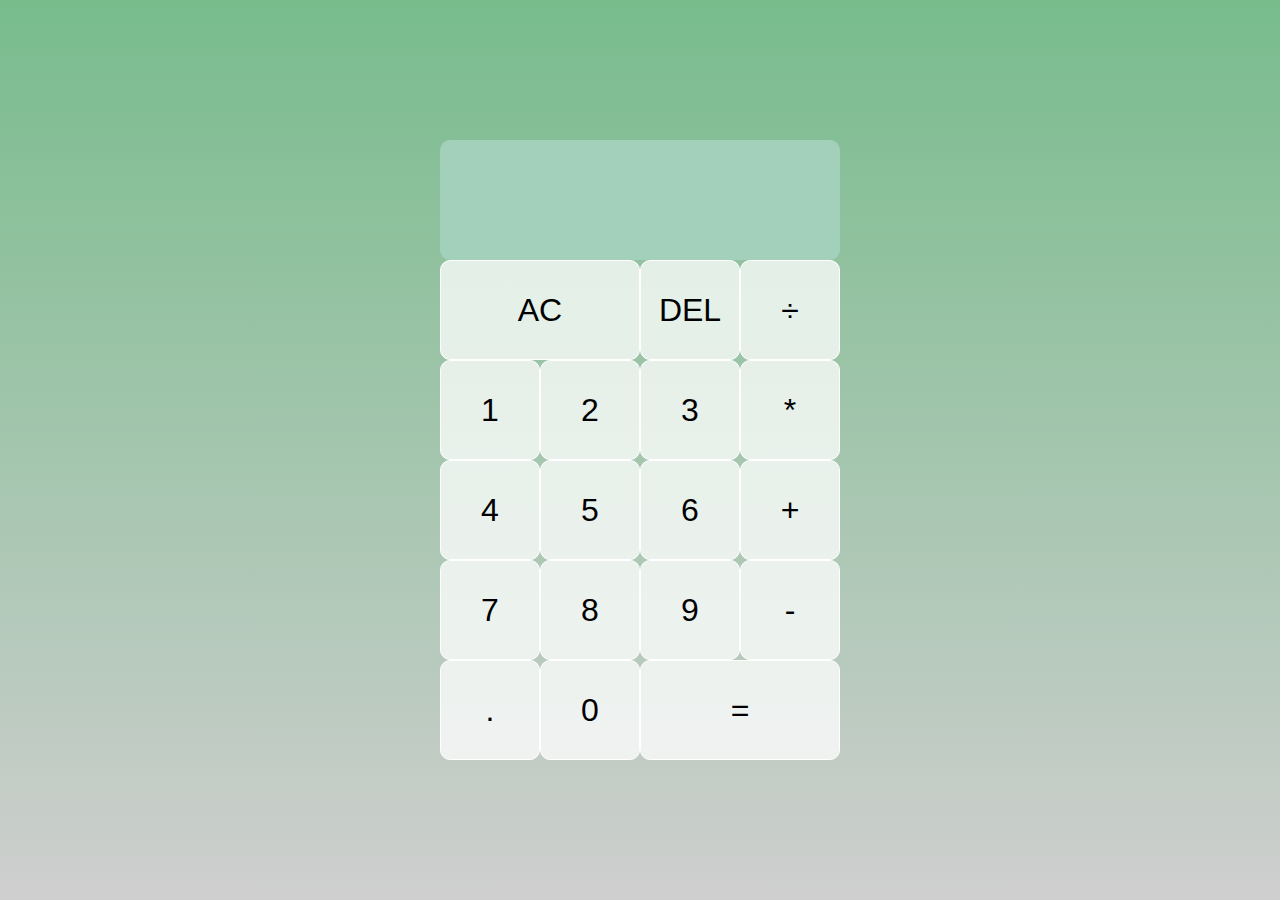
<file: calculator.html>
<!DOCTYPE html>
<html lang="en">
  <head>
    <meta charset="UTF-8" />
    <meta name="viewport" content="width=device-width, initial-scale=1.0" />
    <meta http-equiv="X-UA-Compatible" content="IE=edge" />
    <title>Calculator</title>
    <link rel="stylesheet" href="styles.css" />
    <script src="script.js" defer></script>
    <link
      rel="stylesheet"
    />
  </head>
  <body>
    <div class="calculator-grid">
      <div class="output">
        <div data-previous-operand class="previous"></div>
        <div data-current-operand class="current"></div>
      </div>
      <button data-all-clear class="span-two">AC</button>
      <button data-delete>DEL</button>
      <button data-operation>÷</button>
      <button data-number>1</button>
      <button data-number>2</button>
      <button data-number>3</button>
      <button data-operation>*</button>
      <button data-number>4</button>
      <button data-number>5</button>
      <button data-number>6</button>
      <button data-operation>+</button>
      <button data-number>7</button>
      <button data-number>8</button>
      <button data-number>9</button>
      <button data-operation>-</button>
      <button data-number>.</button>
      <button data-number>0</button>
      <button data-equals class="span-two">=</button>
    </div>
  </body>
</html>
</file>
<file: styles.css>
*,
*::before,
*::after 
{
    box-sizing: border-box;
    font-family: "Poppins", sans-serif;
    font-weight: normal;
  }
  body {
    padding: 0;
    margin: 0;
    background: linear-gradient( 0deg, #cfcfcf 0%, rgb(120, 188, 140) 100%);
  }
  .calculator-grid {
    display: grid;
    justify-content: center;
    align-content: center;
    min-height: 100vh;
    grid-template-columns: repeat(4, 100px);
    grid-template-rows: minmax(120px, auto) repeat(5, 100px);
  }
  .calculator-grid button {
    cursor: pointer;
    font-size: 2rem;
    border: 1px solid white;
    outline: none;
    background-color: rgba(255, 255, 255, 0.75);
    border-radius: 10px;
  }
  .calculator-grid button:hover {
    background-color: rgba(228, 213, 244, 0.9); 
  } 
  .span-two {
    grid-column: span 2;
  }
  .output {
    grid-column: 1 / -1;
    background-color: rgb(162, 208, 187);
    display: flex;
    align-items: flex-end;
    justify-content: space-around;
    flex-direction: column;
    padding: 10px;
    word-wrap: break-word;
    word-break: break-all;
    border-radius: 10px;
  }
  .output .previous {
    color: rgba(10, 10, 10, 0.75);
    font-size: 1.5rem;
  }
  .output .current {
    color: rgb(10, 10, 10);
    font-size: 2.5rem;
  }
</file>
